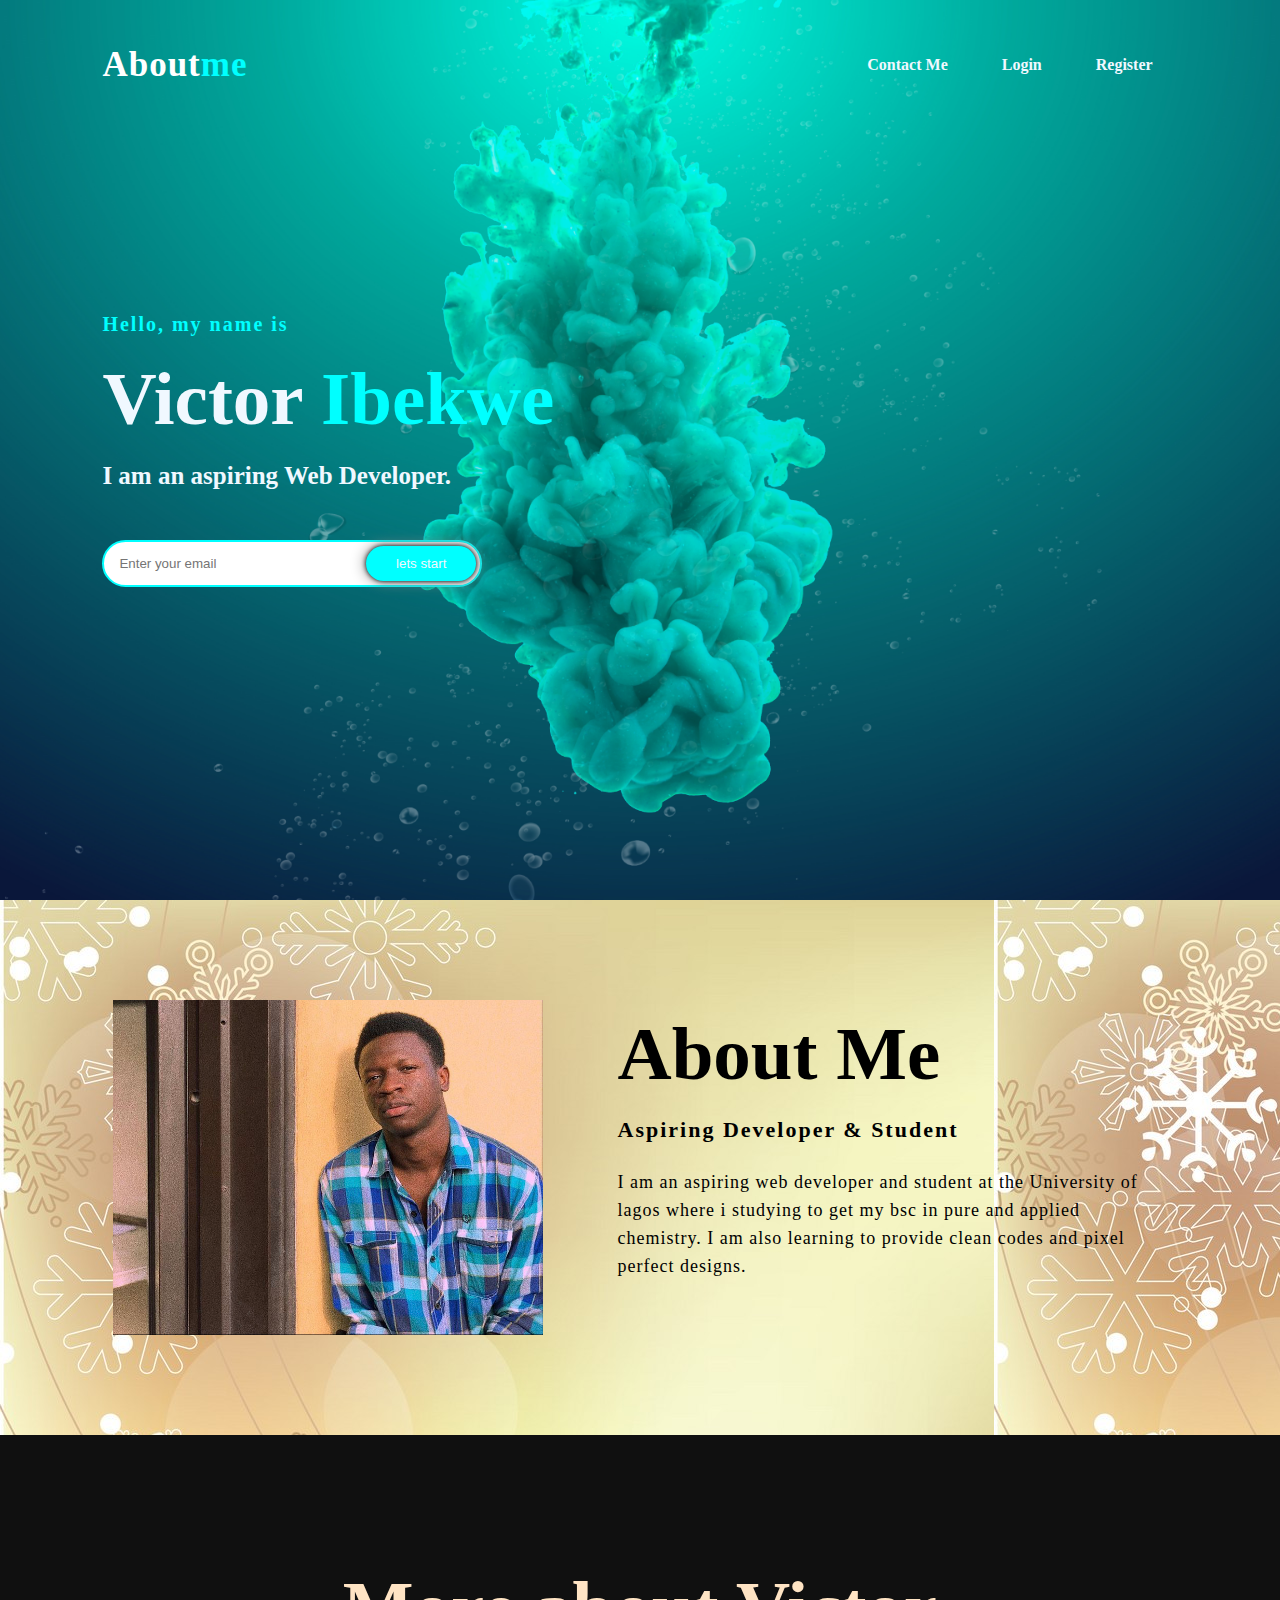
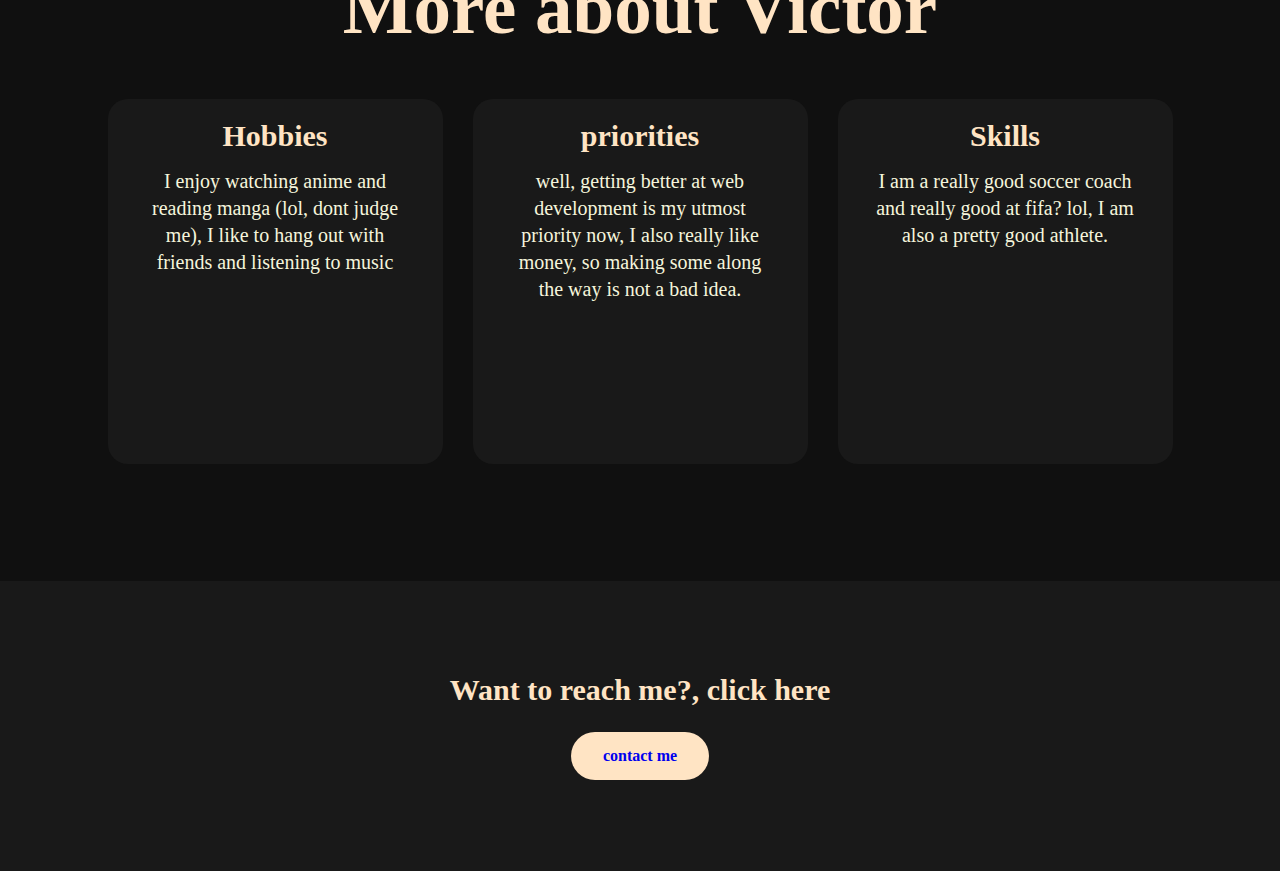
<file: index.html>
<!DOCTYPE html>
<html lang="en">
<head>
    <meta charset="UTF-8">
    <meta http-equiv="X-UA-Compatible" content="IE=edge">
    <meta name="viewport" content="width=device-width, initial-scale=1.0">
    <title> zuri websiste assignment</title>
    <link rel="stylesheet" href="index.css">
</head>
<body>
    <!----hero section start---->

    <div class="hero">
        <nav>
            <h2 class="logo">About<span>me</span></h2>
            <ul>
                <li><a href="contact me.html"> Contact me</a></li>
                <li><a href="login.html"> Login</a></li>
                <li><a href="register.html"> Register</a></li>
            </ul>
        </nav>

        <div class="content">
            <h4>Hello, my name is</h4>
            <h1>Victor <span>Ibekwe</span></h1>
            <h3>I am an aspiring Web Developer.</h3>
            <div class="newsletter">
               <form> 
                <input type="email" name="email" id="mail" placeholder="Enter your email">
                <input type="submit" name="submit" value="lets start">
               </form> 
            </div>
        </div>
    </div>


    <!---- About section start---->
    <section class="about">
        <div class="main">
            <img src="img_me.jpg.JPG">
            <div class="about-text">
                <h2>About me</h2>
                <h5>Aspiring Developer & Student</h5>
                <p>I am an aspiring web developer and student at the University of lagos where i studying to get 
                    my bsc in pure and applied chemistry. I am also learning to provide clean codes and pixel perfect
                designs. </p>
            </div>
        </div>
    </section>

    <!--- skills hoobies and priorities section start-->
<div class="service">
        <div class="title">
            <h2> More about Victor </h2>
        </div>
    

  <div class="box">
        <div class="card">
            <h5> Hobbies </h5>
            <div class="pra">
                <p> I enjoy watching anime and reading manga (lol, dont judge me), I like to hang out with friends and listening to music</p>
            </div>
        </div>
    


    <div class="card">
        <h5> priorities </h5>
        <div class="pra">
            <p> well, getting better at web development is my utmost priority now,
                I also really like money, so making some along the way is not a bad idea.
            </p>
        </div>
    </div>

    <div class="card">
        <h5> Skills</h5>
        <div class="pra">
            <p> I am a really good soccer coach and really good at fifa? lol, 
                I am also a pretty good athlete.
            </p>
        </div>
    </div>
  </div> 
</div>

<!---contact me--->
<div class="contact-me">
    <p> Want to reach me?, click here</p>
    <a class="button-two" href="contact me.html"> contact me </a>
</div>

</body>
</html>
</file>
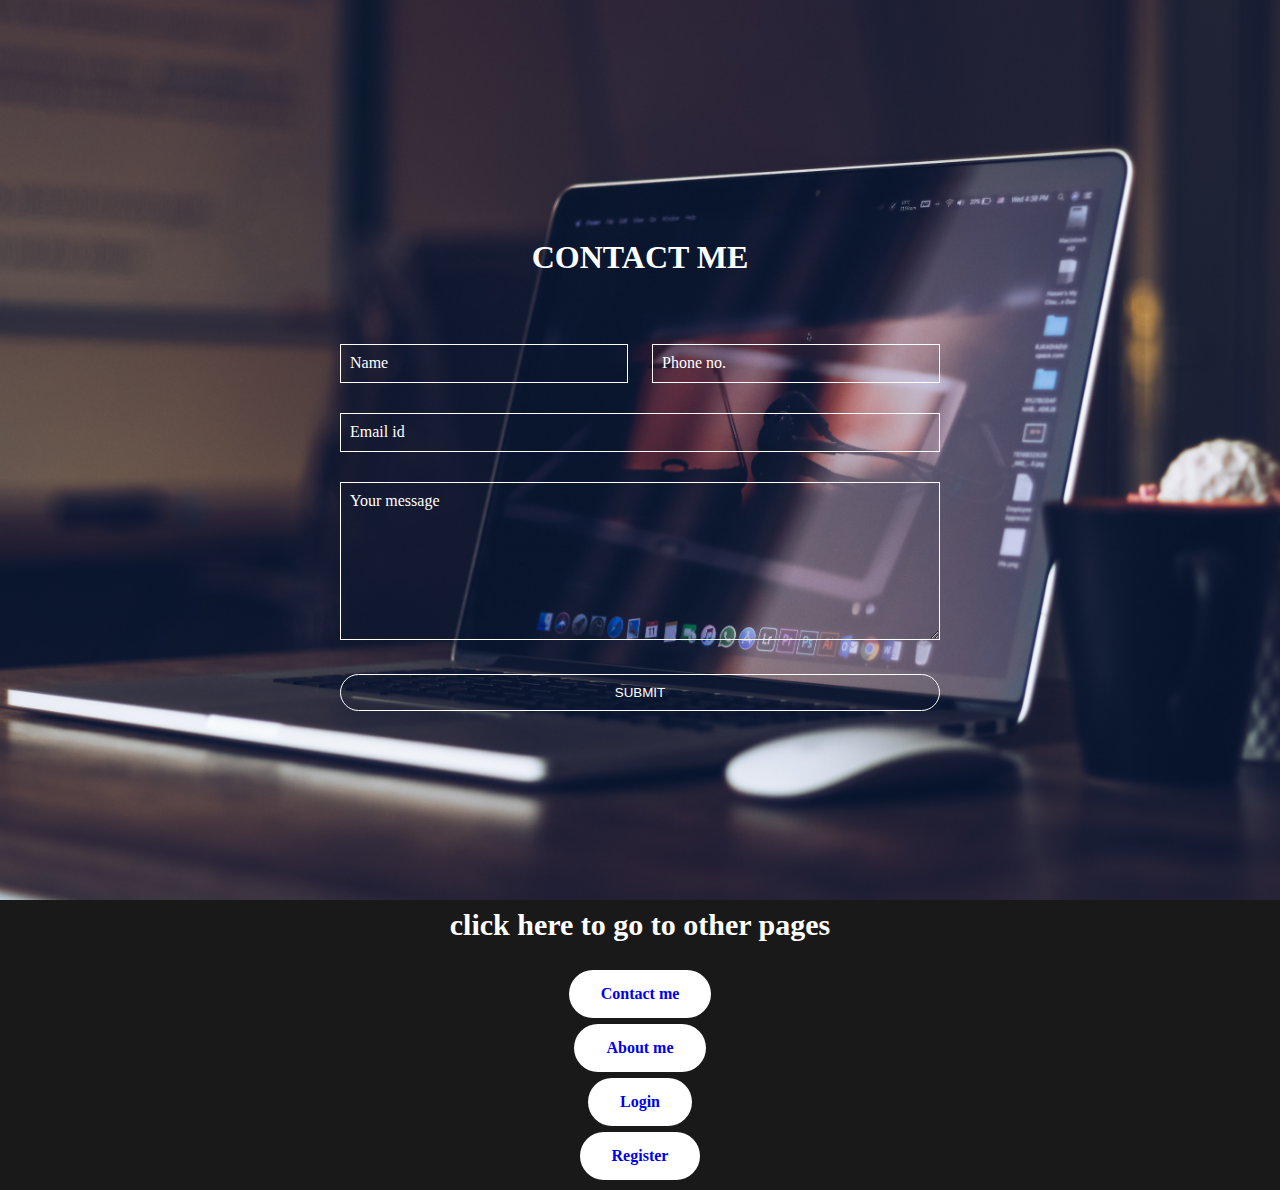
<file: contact me.html>
<!DOCTYPE html>
<html lang="en">
<head>
    <meta charset="UTF-8">
    <meta http-equiv="X-UA-Compatible" content="IE=edge">
    <meta name="viewport" content="width=device-width, initial-scale=1.0">
    <title>contact me</title>
    <link rel="stylesheet" href="contact.css">
</head>
<body>
    

    <div class="hero">
        <form>
            <H1> CONTACT ME</H1><br>
            <div class="row">
                <div class="input-group">
                    <input type="text" id="name" required>
                     <label for="name">Name</label>
                </div>
                <div class="input-group">
                    <input type="text" id="number" required>
                     <label for="number">Phone no.</label>
                </div>
            </div>
           
            <div class="input-group">
                <input type="email" id="email" required>
                 <label for="email">Email id</label>
            </div>
            <div class="input-group">
                <textarea id="message" rows="8" required></textarea>
                 <label for="message">Your message</label>
            </div>
            <button type="submit">SUBMIT</button>
            
        </form>
    </div>

    <!----links--->
    <div class="links">
        <p> click here to go to other pages</p>
        <a class="button-two" href="contact me.html"> Contact me </a>
        <a class="button-two" href="index.html"> About me</a>
        <a class="button-two" href="login.html"> Login</a>
        <a class="button-two" href="register.html"> Register</a>
    </div>
    

   
</body>
</html>
</file>
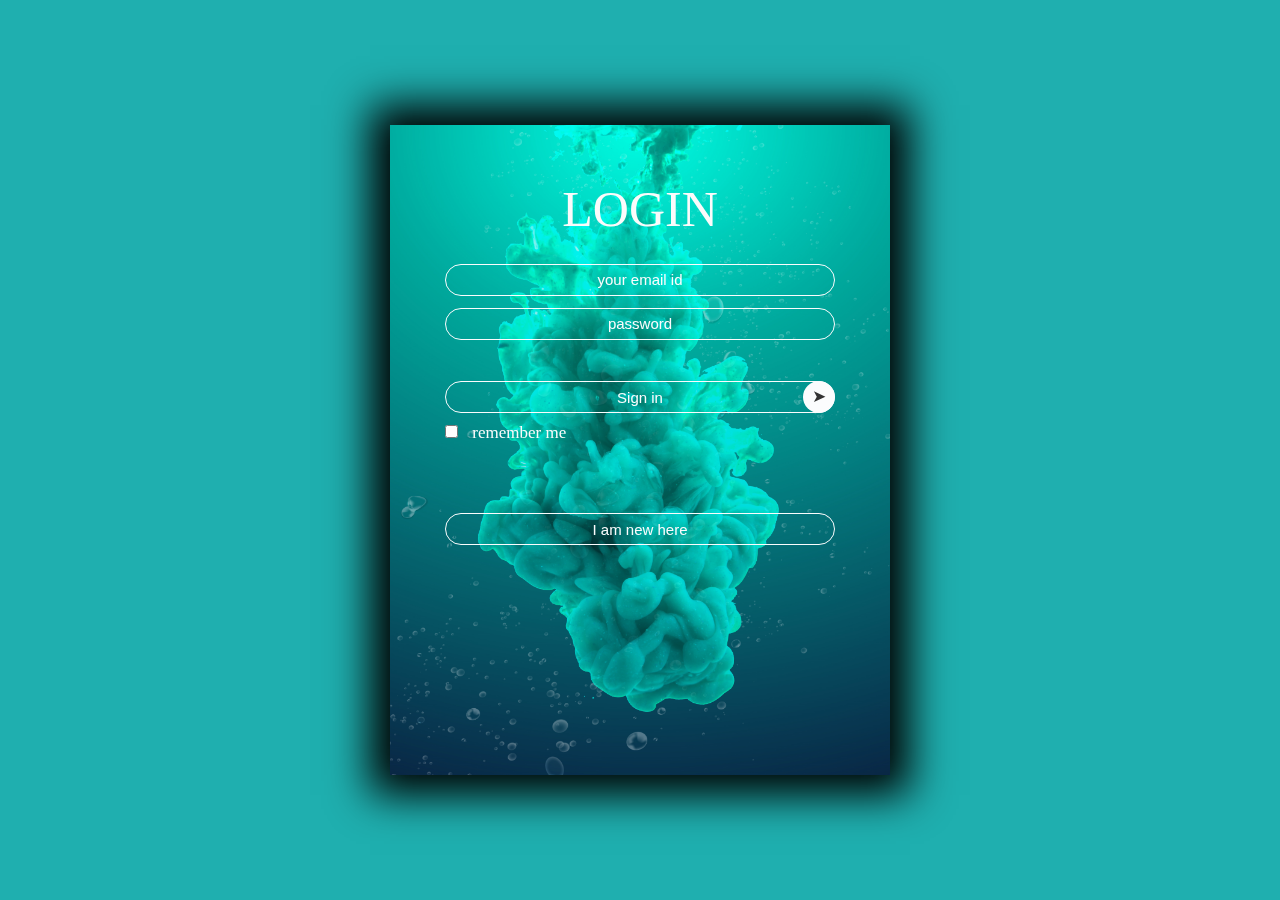
<file: login.html>
<!DOCTYPE html>
<html lang="en">
<head>
    <meta charset="UTF-8">
    <meta http-equiv="X-UA-Compatible" content="IE=edge">
    <meta name="viewport" content="width=device-width, initial-scale=1.0">
    <title>login page</title>
    <link rel="stylesheet" href="login.css">
</head>
<body>
    <div class="container">
        <div class="card">
            <div class="inner-box">
                <div class="card-front">
                    <h2>LOGIN</h2>
                    <form>
                        <input type="email" class="input-box" placeholder="your email id" required>
                        <input type="password" class="input-box" placeholder="password" required>
                        <button type="submit" class="submit-btn">Sign in</button>
                        <input type="checkbox"><span> remember me</span>
                    </form> 
                    <button type="button" class="btn"> I am new here</button>
                </div>
                <div class="card-back"></div>
            </div>
        </div>
    </div>
    
</body>
</html>
</file>
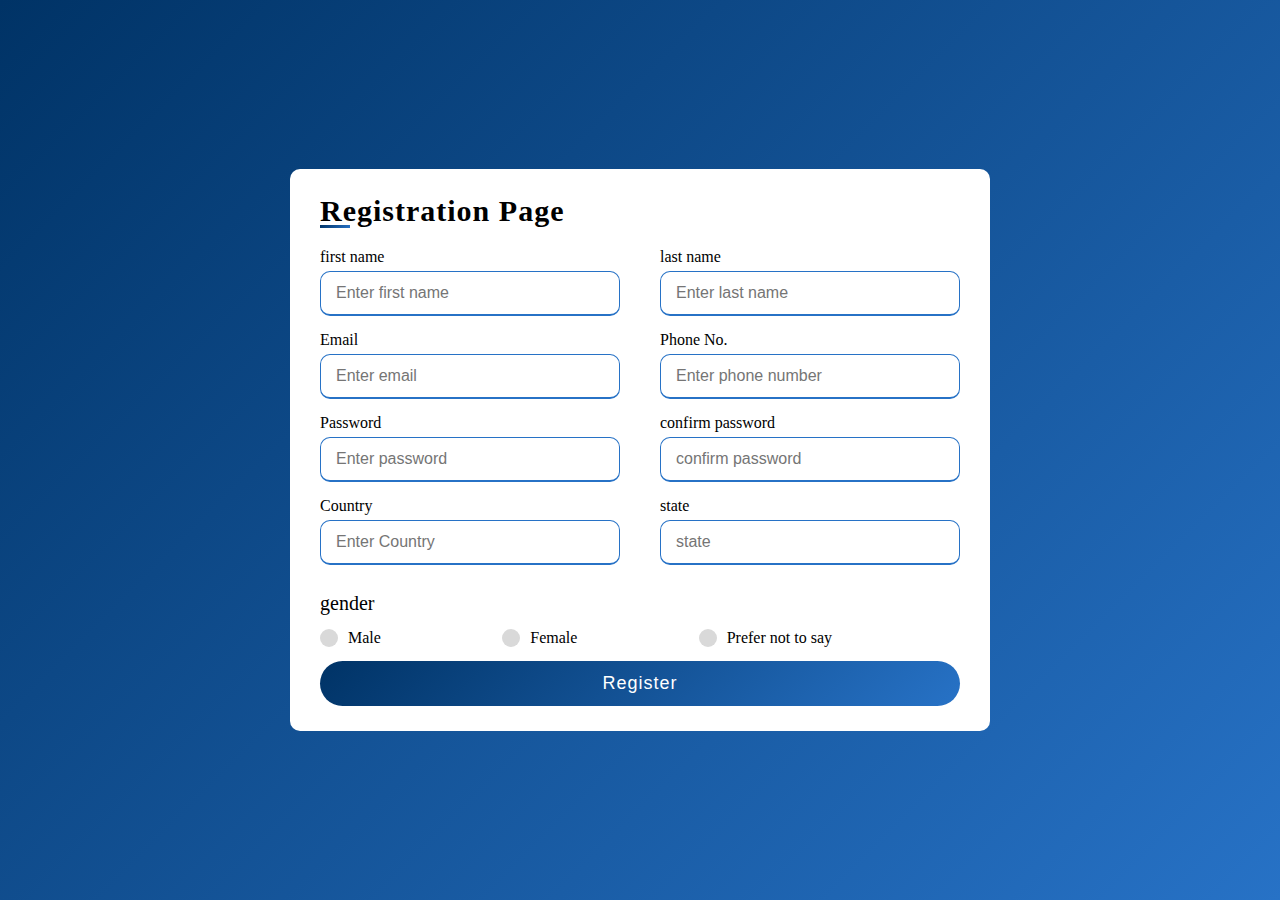
<file: register.html>
<!DOCTYPE html>
<html lang="en">
<head>
    <meta charset="UTF-8">
    <meta http-equiv="X-UA-Compatible" content="IE=edge">
    <meta name="viewport" content="width=device-width, initial-scale=1.0">
    <title>Registration page.</title>
    <link rel="stylesheet" href="register.css">
</head>
<body>
    <div class="container">
        <div class="title"> Registration Page</div>
        <form action="#">
            <div class="user-details">
                <div class="input-box">
                    <span class="details">first name</span>
                    <input type="text" placeholder="Enter first name" required>
                </div>
                <div class="input-box">
                    <span class="details">last name</span>
                    <input type="text" placeholder="Enter last name" required>
                </div>
                <div class="input-box">
                    <span class="details">Email</span>
                    <input type="text" placeholder="Enter email" required>
                </div>
                <div class="input-box">
                    <span class="details">Phone No.</span>
                    <input type="text" placeholder="Enter phone number" required>
                </div>
                <div class="input-box">
                    <span class="details">Password</span>
                    <input type="text" placeholder="Enter password" required>
                </div>
                <div class="input-box">
                    <span class="details"> confirm password</span>
                    <input type="text" placeholder="confirm password" required>
                </div>
                <div class="input-box">
                    <span class="details">Country</span>
                    <input type="text" placeholder="Enter Country" required>
                </div>
                <div class="input-box">
                    <span class="details">state</span>
                    <input type="text" placeholder="state" required>
                </div>
            </div>
            <div class="gender-details">
                <input type="radio" name="gender" id="dot-1">
                <input type="radio" name="gender" id="dot-2">
                <input type="radio" name="gender" id="dot-3">
                <span class="gender-title"> gender</span>
                <div class="category">
                    <label for="dot-1">
                        <span class="dot one"></span>
                        <span class="gender"> Male</span>
                    </label>
                    <label for="dot-2">
                        <span class="dot two"></span>
                        <span class="gender"> Female</span>
                    </label>
                    <label for="dot-3">
                        <span class="dot three"></span>
                        <span class="gender"> Prefer not to say</span>
                    </label>
                </div>
            </div>
            <div class="button">
                <input type="submit" value="Register">
            </div>
        </form>
    </div>

    
</body>
</html>
</file>
<file: index.css>
*{
    margin: 0;
    padding: 0;
    box-sizing: border-box;
}
.hero{
    height: 100vh;
    width: 100%;
    background-image: url("background.png");
    background-size: cover;
    background-position: center;
}
nav{
    display: flex;
    align-items: center;
    justify-content: space-between;
    padding-top: 45px;
    padding-left: 8%;
    padding-right: 8%;
}
.logo{
    color: white;
    font-size: 35px;
    letter-spacing: 1px;
    cursor: pointer;
}
span{
    color: aqua;
}
nav ul li{
    list-style-type: none;
    display: inline-block;
    padding: 10px 25px;
}
nav ul li a{
    color: aliceblue;
    text-decoration: none;
    font-weight: bold;
    text-transform: capitalize;
}
nav ul li a:hover{
    color: aqua;
    transition: 0.4s;
}
.content{
    position: absolute;
    top: 50%;
    left: 8%;
    transform: translateY(-50%);
}
h1{
    color: aliceblue;
    margin: 20px 0px 20px;
    font-size: 75px;
}
h3{
    color: aliceblue;
    font-size: 25px;
    margin-bottom: 50px;
}h4{
    color:aqua;
    letter-spacing: 2px;
    font-size: 20px;
}
.newsletter form{
    width: 380px;
    max-width: 100%;
    position: relative;  
}
.newsletter form input:first-child{
    display: inline-block;
    width: 100%;
    padding: 14px 130px 14px 15px;
    border:2px solid aqua ;
    outline: none;
    border-radius: 30px;
}
.newsletter form input:last-child{
    position: absolute;
    display: inline-block;
    outline: none;
    border: none;
    padding: 10px 30px;
    border-radius: 30px;
    background-color: aqua;
    color: aliceblue;
    box-shadow: 0px 0px 5px #000, 0px 0px 15px #858585;
    top: 6px;
    right: 6px;
}
.about{
    width: 100%;
    padding: 100px 0px;
    background-image: url("beige background.jpg");
}
.about img{
    height: auto;
    width: 430px;
}
.about-text{
    width: 550px;
}
.main{
    width: 1130px;
    max-width: 95%;
    margin: 0 auto;
    display: flex;
    align-items: center;
    justify-content: space-around;
}   
.about-text h2{
    color: #000;
    font-size: 75px;
    text-transform: capitalize;
    margin-bottom: 20px;
}
.about-text h5{
    color: #000;
    letter-spacing: 2px;
    font-size: 22px;
    margin-bottom: 25px;
    text-transform: capitalize;
}
.about-text p{
    color: #000;
    letter-spacing: 1px;
    line-height: 28px;
    font-size: 18px;
    margin-bottom: 45px;
}
.service{
    background: #101010;
    width: 100%;
    padding: 100px 0px;
}
.title h2{
    color: bisque;
    font-size: 75px;
    width: 1130px;
    margin: 30px auto;
    text-align: center;
}
.box{
    display: flex;
    justify-content: center;
    align-items: center;
    min-height: 400px;
}
.card{
    height: 365px;
    width: 335px;
    padding: 20px 35px;
    background: #191919;
    border-radius: 20px;
    margin: 15px;
    position: relative;
    overflow: hidden;
    text-align: center;
}
h5{
    color: bisque;
    font-size: 30px;
    margin-bottom: 15px;
}
.pra p{
    color: beige;
    font-size: 20px;
    line-height: 27px;
    margin-bottom: 25px;
}
.contact-me{
    width: 100%;
    height: 290px;
    background: #191919;
    display: flex;
    align-items: center;
    flex-direction: column;
    justify-content: center;
}
.contact-me p{
    color: bisque;
    font-size: 30px;
    font-weight: bold;
    margin-bottom: 25px;
}
.contact-me .button-two{
    background-color: bisque;
    color: a;
    text-decoration: none;
    border: 2px solid transparent;
    font-weight: bold;
    padding: 13px 30px;
    border-radius: 30px;
    transition: 0.4s;
}
.contact-me .button-two:hover{
    background-color: transparent;
    border: 2px solid bisque;
    cursor: pointer;
}
</file>
<file: contact.css>
*{
    margin: 0;
    padding: 0;
    box-sizing: border-box;
}
.hero{
    width: 100%;
    height: 100vh;
    background-image: url("system.jpg");
    background-position: center;
    background-size: cover;
    display: flex;
    align-items: center;
    justify-content: center;
}
form{
    width: 90%;
    max-width: 600px;
}
.input-group{
    margin-bottom: 30px;
    position: relative;
}
input, textarea{
    width: 100%;
    padding: 10px;
    outline: 0;
    border: 1px solid #fff;
    color: #fff;
    background: transparent;
    font-size: 15px;
}
label{
    height: 100%;
    position: absolute;
    left: 0;
    top: 0;
    padding: 10px;
    color: #fff;
    cursor: text;
    transition: 0.3s;
}
button{
    padding: 10px 0;
    color: #fff;
    outline: none;
    border: 1px solid #fff;
    width: 100%;
    cursor: pointer;
    background: transparent;    
    border-radius: 20px;
}
input:focus~label,
input:valid~label,
textarea:focus~label,
textarea:valid~label{
    top: -35px;
    font-size: 14px;
}
.row{
    display: flex;
    align-items: center;
    justify-content: space-between;
}
.row .input-group{
    flex-basis: 48%;
}
h1{
    text-align: center;
    color: #fff;
    padding: 50px;
    
}
.links{
    width: 100%;
    height: 290px;
    background: #191919;
    display: flex;
    align-items: center;
    flex-direction: column;
    justify-content: center;
}
.links p{
    color: #fff;
    font-size: 30px;
    font-weight: bold;
    margin-bottom: 25px;
}
.links .button-two{
    background-color: #fff;
    color: a;
    text-decoration: none;
    border: 2px solid transparent;
    font-weight: bold;
    padding: 13px 30px;
    border-radius: 30px;
    transition: 0.4s;
    margin: 3px;
}
</file>
<file: login.css>
*{
    margin: 0;
    padding: 0;
}
.container{
    width: 100%;
    height: 100vh;
    background:#1fafaf;
    color: #fbfbfb;
    display: flex;
    align-items: center;
    justify-content: center;
}
.card{
    width: 500px;
    height: 650px;
    box-shadow: 0 0 40px 20px rgba(0,0,0,26);
}
.inner-box{
    position: relative;
    width: 100%;
    height: 100%;
}
.card-front, .card-back{
    position: absolute;
    width: 100%;
    height: 100%;
    background-position: center;
    background-size: cover;
    background-image: url("background.png");
    padding: 55px;
    box-sizing: border-box;
    backface-visibility: hidden;
}
.card-back{
    transform: rotateY(180deg);
}
.card h2{
    font-weight: normal;
    font-size: 50px;
    text-align: center;
    margin-bottom: 20px;
}
.input-box{
    width: 100%;
    background: transparent;
    border: 1px solid #fbfcfd;
    margin: 6px 0;
    height: 32px;
    border-radius: 20px;
    padding: 0 10px;
    box-sizing: border-box;
    outline: none;
    text-align: center;
    color: #fbfcfd;
}
::placeholder{
    color: #fbfcfd;
    font-size: 15px;
}
button{
    width: 100%;
    background: transparent;
    border: 1px solid #fbfcfd;
    margin: 35px 0 10px;
    height: 32px;
    font-size: 15px;
    border-radius: 20px;
    padding: 0 10px;
    box-sizing: border-box;
    outline: none;
    color: #fbfcfd;
    cursor: pointer;
}
.submit-btn{
    position: relative;    
}
.submit-btn::after{
    content: '\27a4';
    color: #333;
    line-height: 32px;
    font-size: 17px;
    height: 32px;
    width: 32px;
    border-radius: 50%;
    background: #fbfcfd;
    position: absolute;
    right: -1px;
    top: -1px;
}
span{
    font-size: 17px;
    margin-left: 10px;
}
.card .btn{
    margin-top: 70px;
}
</file>
<file: register.css>
*{
    margin: 0;
    padding: 0;
    box-sizing: border-box;
}
body{
    display: flex;
    height: 100vh;
    justify-content: center;
    align-items: center;
    padding: 10px;
    background: linear-gradient(135deg, #003366, #2772c6);
}
.container{
    max-width: 700px;
    width: 100%;
    background: #fff;
    padding: 25px 30px;
    border-radius: 10px;
}
.container .title{
    font-size: 30px;
    font-weight: bold;
    letter-spacing: 1px;
    position: relative;
}
.container .title::before{
    content: "";
    position: absolute;
    left: 0;
    bottom: 0;
    height: 3px;
    width: 30px;
    background: linear-gradient(135deg, #003366, #2772c6);
}
.container form .user-details{
    display: flex;
    flex-wrap: wrap;
    justify-content: space-between;
    margin: 20px 0 12px 0;
}
form .user-details .input-box{
    margin-bottom: 15px;
    width: calc(100% / 2 - 20px);
}
.user-details .input-box .details{
    display: block;
    font-weight: 500;
    margin-bottom: 5px;
}
.user-details .input-box input{
    height: 45px;
    width: 100%;
    outline: none;
    border-radius: 10px;
    border: 1px solid #2772c6;
    padding: 15px;
    font-size: 16px;
    border-bottom-width: 2px;
    transition: all 0.4s ease;
}
.user-details .input-box input:focus,
.user-details .input-box input:valid{
    border-color: rgb(216, 13, 24);
}
form .gender-details .gender-title{
    font-size: 20px;
    font-weight: 500;
}
form .gender-details .category{
    display: flex;
    width: 80%;
    margin: 14px 0;
    justify-content: space-between;
}
.gender-details .category label{
    display: flex;
    align-items: center;
}
.gender-details .category .dot{
    height: 18px;
    width: 18px;
    border-radius: 50%;
    margin-right: 10px;
    background: #d9d9d9;
    border: 5px solid transparent;
    transition: all 0.4s ease;
}
#dot-1:checked ~ .category label .one,
#dot-2:checked ~ .category label .two,
#dot-3:checked ~ .category label .three{
    border-color: #d9d9d9;
    background: #2772c6;
}
form input[type="radio"]{
    display: none;
}
form .button{
    height: 45px;
    width: 45px 0;
}
form .button input{
    height: 100%;
    width: 100%;
    outline: none;
    color: #fff;
    border: none;
    font-size: 18px;
    font-weight: 500;
    border-radius: 30px;
    letter-spacing: 1px;
    background:  linear-gradient(135deg, #003366, #2772c6);
}
form .button input:hover{
    background:  linear-gradient(-135deg, #003366, #2772c6);    
}
</file>
